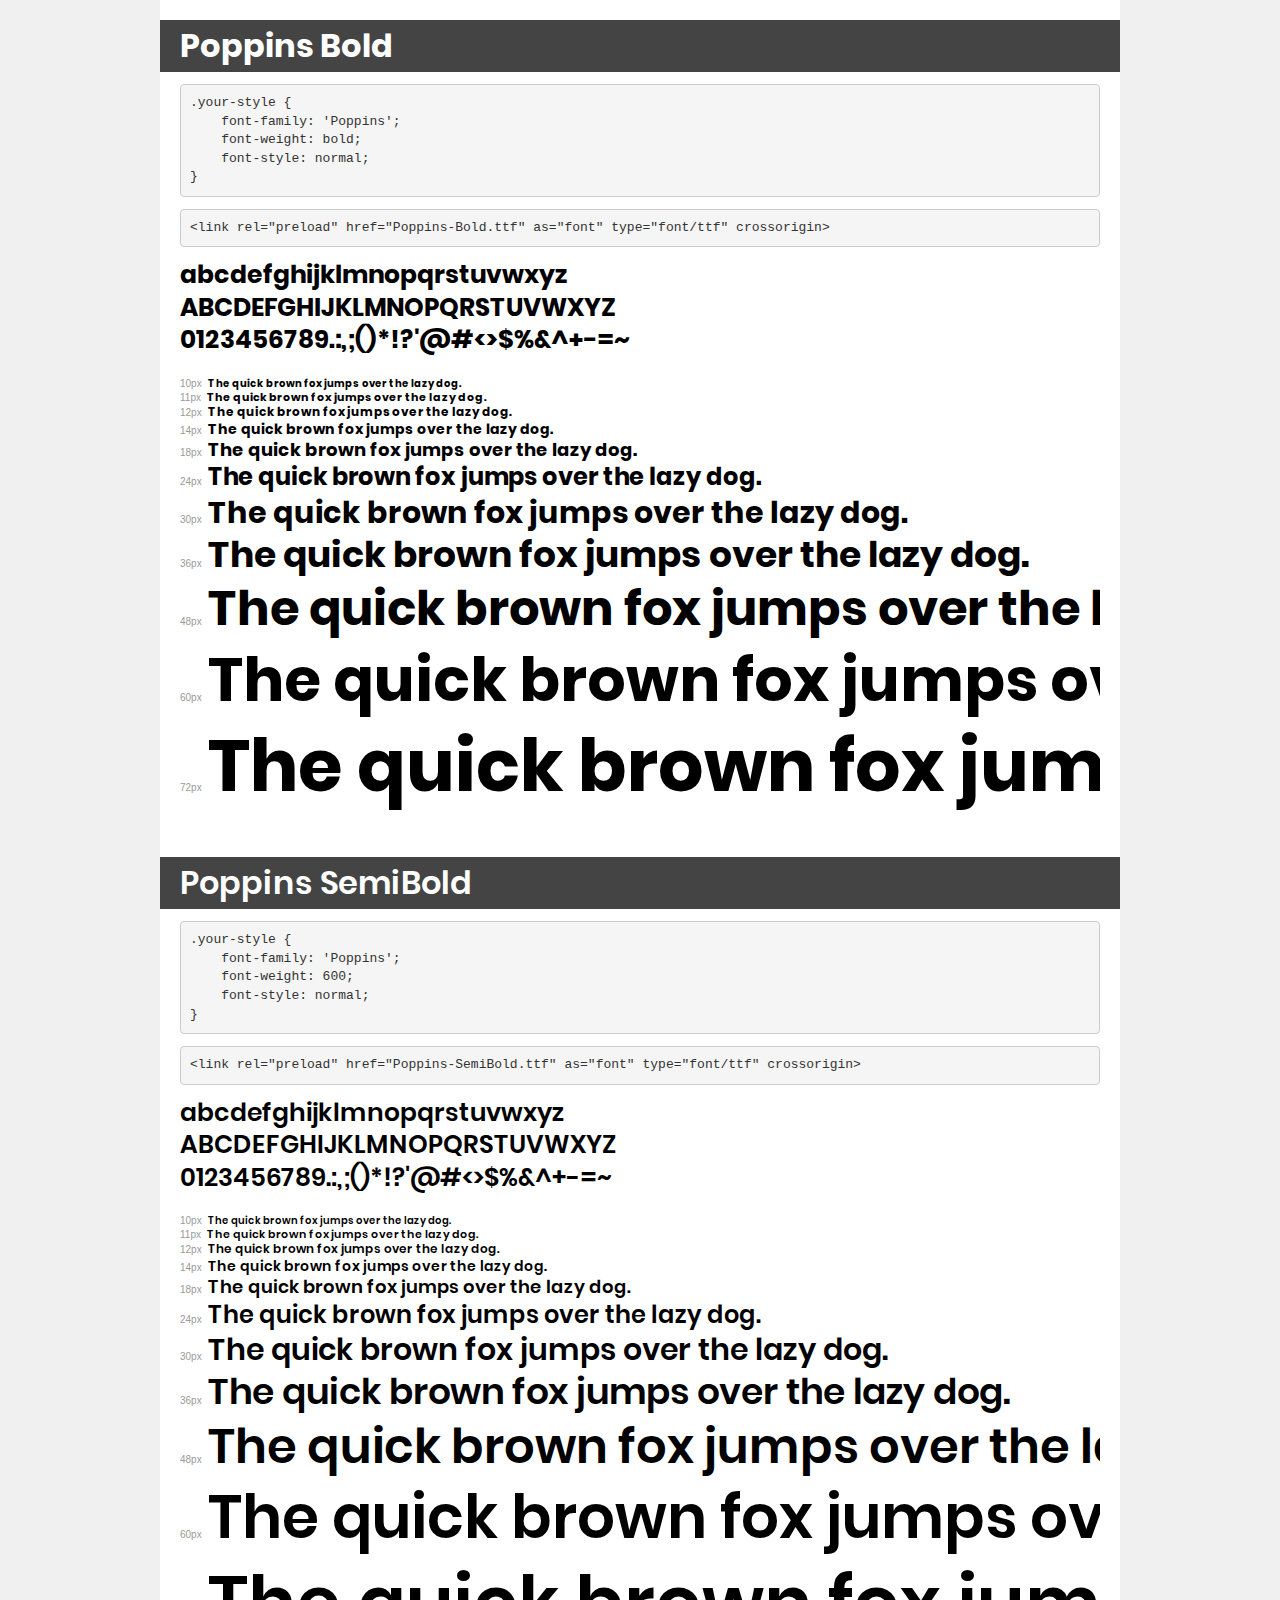
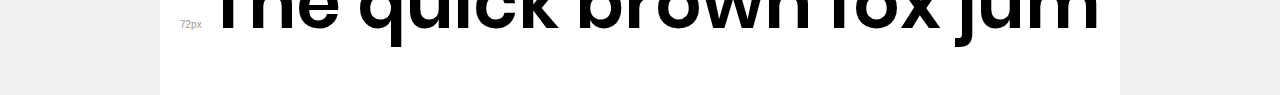
<file: Theband-Usen-Globe/globe/sourcess/font/font-banner/demo.html>
<!DOCTYPE html>
<html lang="en">
<head>
    <meta charset="utf-8">
    <meta http-equiv="X-UA-Compatible" content="IE=edge">
    <meta name="viewport" content="width=device-width, initial-scale=1">
    <meta name="robots" content="noindex, noarchive">
    <meta name="format-detection" content="telephone=no">
    <title>Transfonter demo</title>
    <link href="stylesheet.css" rel="stylesheet">
    <style>
        /*
        http://meyerweb.com/eric/tools/css/reset/
        v2.0 | 20110126
        License: none (public domain)
        */
        html, body, div, span, applet, object, iframe,
        h1, h2, h3, h4, h5, h6, p, blockquote, pre,
        a, abbr, acronym, address, big, cite, code,
        del, dfn, em, img, ins, kbd, q, s, samp,
        small, strike, strong, sub, sup, tt, var,
        b, u, i, center,
        dl, dt, dd, ol, ul, li,
        fieldset, form, label, legend,
        table, caption, tbody, tfoot, thead, tr, th, td,
        article, aside, canvas, details, embed,
        figure, figcaption, footer, header, hgroup,
        menu, nav, output, ruby, section, summary,
        time, mark, audio, video {
            margin: 0;
            padding: 0;
            border: 0;
            font-size: 100%;
            font: inherit;
            vertical-align: baseline;
        }
        /* HTML5 display-role reset for older browsers */
        article, aside, details, figcaption, figure,
        footer, header, hgroup, menu, nav, section {
            display: block;
        }
        body {
            line-height: 1;
        }
        ol, ul {
            list-style: none;
        }
        blockquote, q {
            quotes: none;
        }
        blockquote:before, blockquote:after,
        q:before, q:after {
            content: '';
            content: none;
        }
        table {
            border-collapse: collapse;
            border-spacing: 0;
        }
        /* demo styles */
        body {
            background: #f0f0f0;
            color: #000;
        }
        .page {
            background: #fff;
            width: 920px;
            margin: 0 auto;
            padding: 20px 20px 0 20px;
            overflow: hidden;
        }
        .font-container {
            overflow-x: auto;
            overflow-y: hidden;
            margin-bottom: 40px;
            line-height: 1.3;
            white-space: nowrap;
            padding-bottom: 5px;
        }
        h1 {
            position: relative;
            background: #444;
            font-size: 32px;
            color: #fff;
            padding: 10px 20px;
            margin: 0 -20px 12px -20px;
        }
        .letters {
            font-size: 25px;
            margin-bottom: 20px;
        }
        .s10:before {
            content: '10px';
        }
        .s11:before {
            content: '11px';
        }
        .s12:before {
            content: '12px';
        }
        .s14:before {
            content: '14px';
        }
        .s18:before {
            content: '18px';
        }
        .s24:before {
            content: '24px';
        }
        .s30:before {
            content: '30px';
        }
        .s36:before {
            content: '36px';
        }
        .s48:before {
            content: '48px';
        }
        .s60:before {
            content: '60px';
        }
        .s72:before {
            content: '72px';
        }
        .s10:before, .s11:before, .s12:before, .s14:before,
        .s18:before, .s24:before, .s30:before, .s36:before,
        .s48:before, .s60:before, .s72:before {
            font-family: Arial, sans-serif;
            font-size: 10px;
            font-weight: normal;
            font-style: normal;
            color: #999;
            padding-right: 6px;
        }
        pre {
            display: block;
            padding: 9px;
            margin: 0 0 12px;
            font-family: Monaco, Menlo, Consolas, "Courier New", monospace;
            font-size: 13px;
            line-height: 1.428571429;
            color: #333;
            font-weight: normal;
            font-style: normal;
            background-color: #f5f5f5;
            border: 1px solid #ccc;
            overflow-x: auto;
            border-radius: 4px;
        }
        /* responsive */
        @media (max-width: 959px) {
            .page {
                width: auto;
                margin: 0;
            }
        }
    </style>
</head>
<body>
<div class="page">
    <div class="demo">
        <h1 style="font-family: 'Poppins'; font-weight: bold; font-style: normal;">Poppins Bold</h1>
        <pre title="Usage">.your-style {
    font-family: 'Poppins';
    font-weight: bold;
    font-style: normal;
}</pre>
        <pre title="Preload (optional)">
&lt;link rel=&quot;preload&quot; href=&quot;Poppins-Bold.ttf&quot; as=&quot;font&quot; type=&quot;font/ttf&quot; crossorigin&gt;</pre>
        <div class="font-container" style="font-family: 'Poppins'; font-weight: bold; font-style: normal;">
            <p class="letters">
                abcdefghijklmnopqrstuvwxyz<br>
ABCDEFGHIJKLMNOPQRSTUVWXYZ<br>
                0123456789.:,;()*!?'@#&lt;&gt;$%&^+-=~
            </p>
            <p class="s10" style="font-size: 10px;">The quick brown fox jumps over the lazy dog.</p>
            <p class="s11" style="font-size: 11px;">The quick brown fox jumps over the lazy dog.</p>
            <p class="s12" style="font-size: 12px;">The quick brown fox jumps over the lazy dog.</p>
            <p class="s14" style="font-size: 14px;">The quick brown fox jumps over the lazy dog.</p>
            <p class="s18" style="font-size: 18px;">The quick brown fox jumps over the lazy dog.</p>
            <p class="s24" style="font-size: 24px;">The quick brown fox jumps over the lazy dog.</p>
            <p class="s30" style="font-size: 30px;">The quick brown fox jumps over the lazy dog.</p>
            <p class="s36" style="font-size: 36px;">The quick brown fox jumps over the lazy dog.</p>
            <p class="s48" style="font-size: 48px;">The quick brown fox jumps over the lazy dog.</p>
            <p class="s60" style="font-size: 60px;">The quick brown fox jumps over the lazy dog.</p>
            <p class="s72" style="font-size: 72px;">The quick brown fox jumps over the lazy dog.</p>
        </div>
    </div>

    <div class="demo">
        <h1 style="font-family: 'Poppins'; font-weight: 600; font-style: normal;">Poppins SemiBold</h1>
        <pre title="Usage">.your-style {
    font-family: 'Poppins';
    font-weight: 600;
    font-style: normal;
}</pre>
        <pre title="Preload (optional)">
&lt;link rel=&quot;preload&quot; href=&quot;Poppins-SemiBold.ttf&quot; as=&quot;font&quot; type=&quot;font/ttf&quot; crossorigin&gt;</pre>
        <div class="font-container" style="font-family: 'Poppins'; font-weight: 600; font-style: normal;">
            <p class="letters">
                abcdefghijklmnopqrstuvwxyz<br>
ABCDEFGHIJKLMNOPQRSTUVWXYZ<br>
                0123456789.:,;()*!?'@#&lt;&gt;$%&^+-=~
            </p>
            <p class="s10" style="font-size: 10px;">The quick brown fox jumps over the lazy dog.</p>
            <p class="s11" style="font-size: 11px;">The quick brown fox jumps over the lazy dog.</p>
            <p class="s12" style="font-size: 12px;">The quick brown fox jumps over the lazy dog.</p>
            <p class="s14" style="font-size: 14px;">The quick brown fox jumps over the lazy dog.</p>
            <p class="s18" style="font-size: 18px;">The quick brown fox jumps over the lazy dog.</p>
            <p class="s24" style="font-size: 24px;">The quick brown fox jumps over the lazy dog.</p>
            <p class="s30" style="font-size: 30px;">The quick brown fox jumps over the lazy dog.</p>
            <p class="s36" style="font-size: 36px;">The quick brown fox jumps over the lazy dog.</p>
            <p class="s48" style="font-size: 48px;">The quick brown fox jumps over the lazy dog.</p>
            <p class="s60" style="font-size: 60px;">The quick brown fox jumps over the lazy dog.</p>
            <p class="s72" style="font-size: 72px;">The quick brown fox jumps over the lazy dog.</p>
        </div>
    </div>

</div>
</body>
</html>
</file>
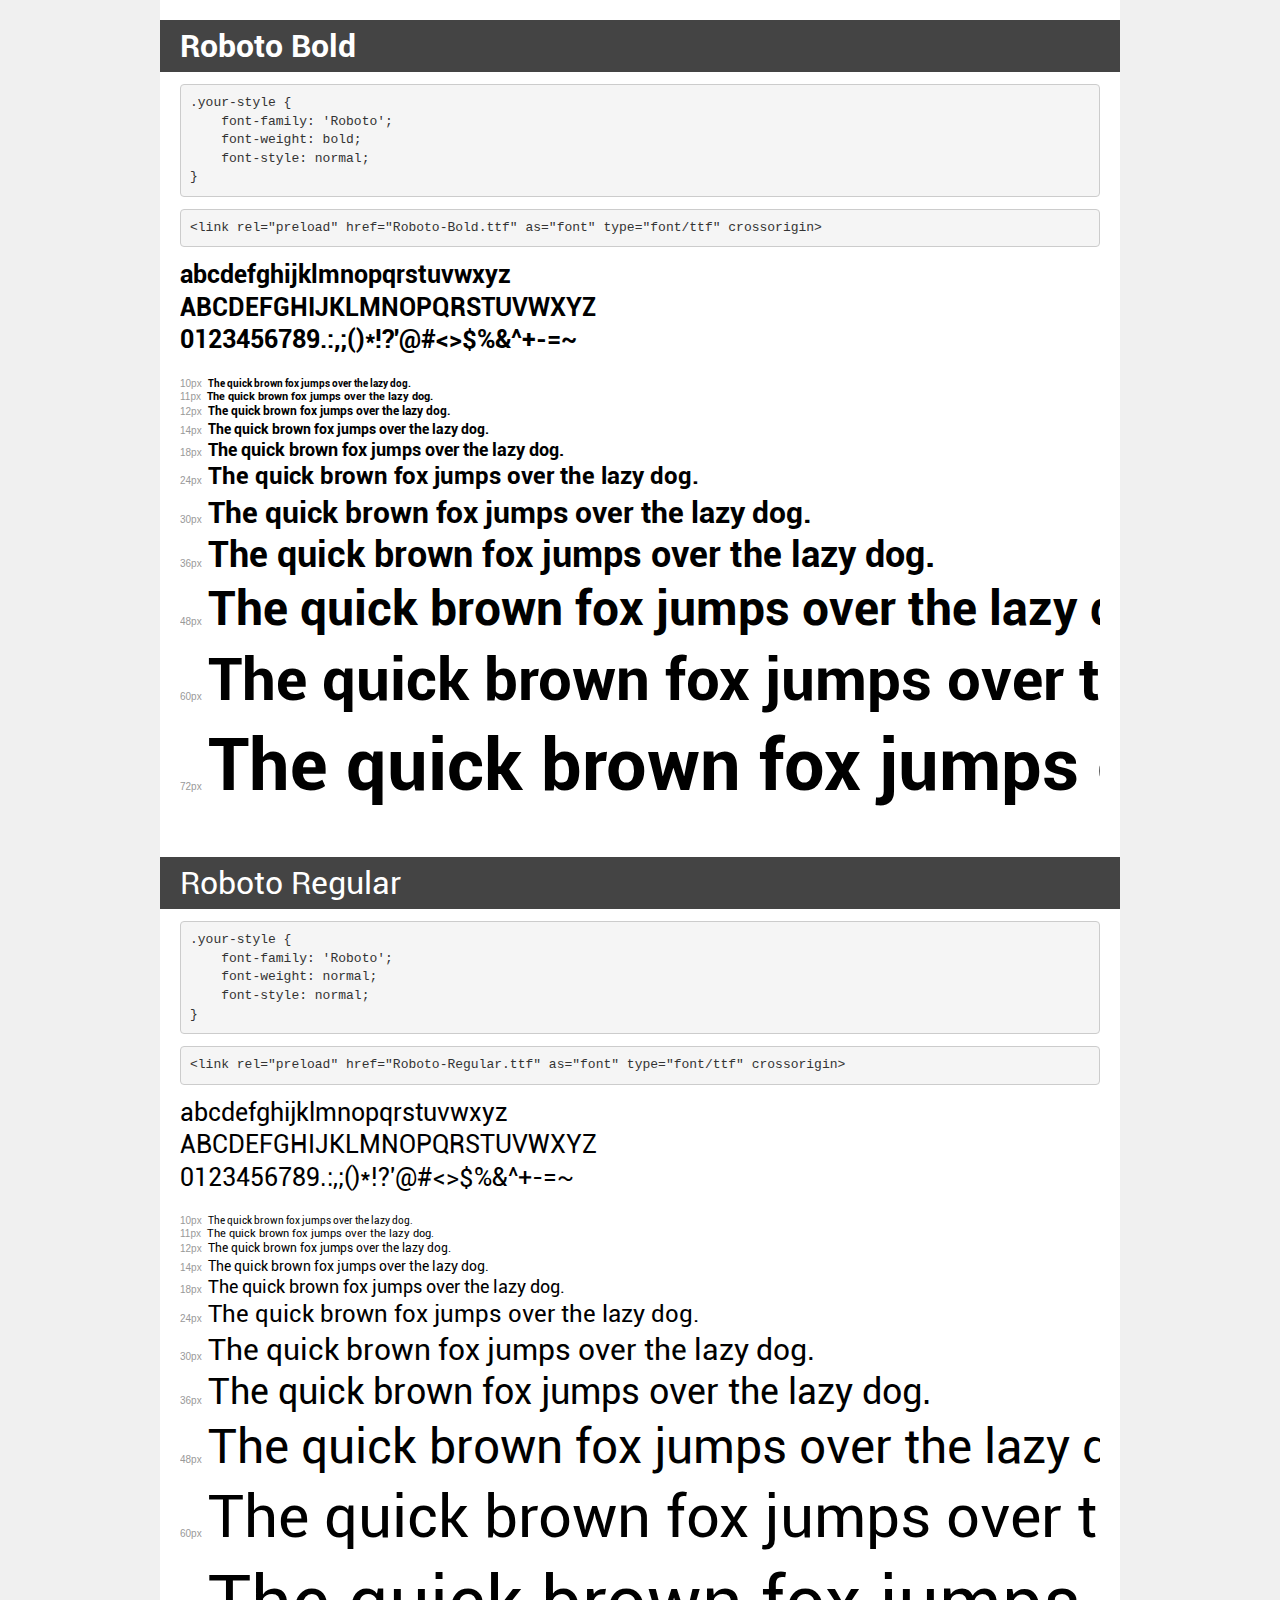
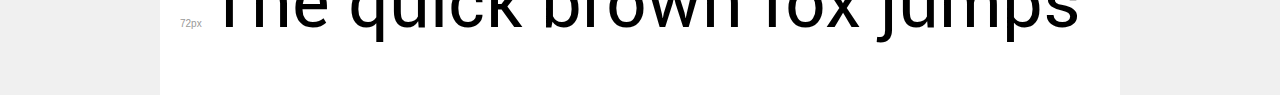
<file: Theband-Usen-Globe/globe/sourcess/font/font-header/demo.html>
<!DOCTYPE html>
<html lang="en">
<head>
    <meta charset="utf-8">
    <meta http-equiv="X-UA-Compatible" content="IE=edge">
    <meta name="viewport" content="width=device-width, initial-scale=1">
    <meta name="robots" content="noindex, noarchive">
    <meta name="format-detection" content="telephone=no">
    <title>Transfonter demo</title>
    <link href="stylesheet.css" rel="stylesheet">
    <style>
        /*
        http://meyerweb.com/eric/tools/css/reset/
        v2.0 | 20110126
        License: none (public domain)
        */
        html, body, div, span, applet, object, iframe,
        h1, h2, h3, h4, h5, h6, p, blockquote, pre,
        a, abbr, acronym, address, big, cite, code,
        del, dfn, em, img, ins, kbd, q, s, samp,
        small, strike, strong, sub, sup, tt, var,
        b, u, i, center,
        dl, dt, dd, ol, ul, li,
        fieldset, form, label, legend,
        table, caption, tbody, tfoot, thead, tr, th, td,
        article, aside, canvas, details, embed,
        figure, figcaption, footer, header, hgroup,
        menu, nav, output, ruby, section, summary,
        time, mark, audio, video {
            margin: 0;
            padding: 0;
            border: 0;
            font-size: 100%;
            font: inherit;
            vertical-align: baseline;
        }
        /* HTML5 display-role reset for older browsers */
        article, aside, details, figcaption, figure,
        footer, header, hgroup, menu, nav, section {
            display: block;
        }
        body {
            line-height: 1;
        }
        ol, ul {
            list-style: none;
        }
        blockquote, q {
            quotes: none;
        }
        blockquote:before, blockquote:after,
        q:before, q:after {
            content: '';
            content: none;
        }
        table {
            border-collapse: collapse;
            border-spacing: 0;
        }
        /* demo styles */
        body {
            background: #f0f0f0;
            color: #000;
        }
        .page {
            background: #fff;
            width: 920px;
            margin: 0 auto;
            padding: 20px 20px 0 20px;
            overflow: hidden;
        }
        .font-container {
            overflow-x: auto;
            overflow-y: hidden;
            margin-bottom: 40px;
            line-height: 1.3;
            white-space: nowrap;
            padding-bottom: 5px;
        }
        h1 {
            position: relative;
            background: #444;
            font-size: 32px;
            color: #fff;
            padding: 10px 20px;
            margin: 0 -20px 12px -20px;
        }
        .letters {
            font-size: 25px;
            margin-bottom: 20px;
        }
        .s10:before {
            content: '10px';
        }
        .s11:before {
            content: '11px';
        }
        .s12:before {
            content: '12px';
        }
        .s14:before {
            content: '14px';
        }
        .s18:before {
            content: '18px';
        }
        .s24:before {
            content: '24px';
        }
        .s30:before {
            content: '30px';
        }
        .s36:before {
            content: '36px';
        }
        .s48:before {
            content: '48px';
        }
        .s60:before {
            content: '60px';
        }
        .s72:before {
            content: '72px';
        }
        .s10:before, .s11:before, .s12:before, .s14:before,
        .s18:before, .s24:before, .s30:before, .s36:before,
        .s48:before, .s60:before, .s72:before {
            font-family: Arial, sans-serif;
            font-size: 10px;
            font-weight: normal;
            font-style: normal;
            color: #999;
            padding-right: 6px;
        }
        pre {
            display: block;
            padding: 9px;
            margin: 0 0 12px;
            font-family: Monaco, Menlo, Consolas, "Courier New", monospace;
            font-size: 13px;
            line-height: 1.428571429;
            color: #333;
            font-weight: normal;
            font-style: normal;
            background-color: #f5f5f5;
            border: 1px solid #ccc;
            overflow-x: auto;
            border-radius: 4px;
        }
        /* responsive */
        @media (max-width: 959px) {
            .page {
                width: auto;
                margin: 0;
            }
        }
    </style>
</head>
<body>
<div class="page">
    <div class="demo">
        <h1 style="font-family: 'Roboto'; font-weight: bold; font-style: normal;">Roboto Bold</h1>
        <pre title="Usage">.your-style {
    font-family: 'Roboto';
    font-weight: bold;
    font-style: normal;
}</pre>
        <pre title="Preload (optional)">
&lt;link rel=&quot;preload&quot; href=&quot;Roboto-Bold.ttf&quot; as=&quot;font&quot; type=&quot;font/ttf&quot; crossorigin&gt;</pre>
        <div class="font-container" style="font-family: 'Roboto'; font-weight: bold; font-style: normal;">
            <p class="letters">
                abcdefghijklmnopqrstuvwxyz<br>
ABCDEFGHIJKLMNOPQRSTUVWXYZ<br>
                0123456789.:,;()*!?'@#&lt;&gt;$%&^+-=~
            </p>
            <p class="s10" style="font-size: 10px;">The quick brown fox jumps over the lazy dog.</p>
            <p class="s11" style="font-size: 11px;">The quick brown fox jumps over the lazy dog.</p>
            <p class="s12" style="font-size: 12px;">The quick brown fox jumps over the lazy dog.</p>
            <p class="s14" style="font-size: 14px;">The quick brown fox jumps over the lazy dog.</p>
            <p class="s18" style="font-size: 18px;">The quick brown fox jumps over the lazy dog.</p>
            <p class="s24" style="font-size: 24px;">The quick brown fox jumps over the lazy dog.</p>
            <p class="s30" style="font-size: 30px;">The quick brown fox jumps over the lazy dog.</p>
            <p class="s36" style="font-size: 36px;">The quick brown fox jumps over the lazy dog.</p>
            <p class="s48" style="font-size: 48px;">The quick brown fox jumps over the lazy dog.</p>
            <p class="s60" style="font-size: 60px;">The quick brown fox jumps over the lazy dog.</p>
            <p class="s72" style="font-size: 72px;">The quick brown fox jumps over the lazy dog.</p>
        </div>
    </div>

    <div class="demo">
        <h1 style="font-family: 'Roboto'; font-weight: normal; font-style: normal;">Roboto Regular</h1>
        <pre title="Usage">.your-style {
    font-family: 'Roboto';
    font-weight: normal;
    font-style: normal;
}</pre>
        <pre title="Preload (optional)">
&lt;link rel=&quot;preload&quot; href=&quot;Roboto-Regular.ttf&quot; as=&quot;font&quot; type=&quot;font/ttf&quot; crossorigin&gt;</pre>
        <div class="font-container" style="font-family: 'Roboto'; font-weight: normal; font-style: normal;">
            <p class="letters">
                abcdefghijklmnopqrstuvwxyz<br>
ABCDEFGHIJKLMNOPQRSTUVWXYZ<br>
                0123456789.:,;()*!?'@#&lt;&gt;$%&^+-=~
            </p>
            <p class="s10" style="font-size: 10px;">The quick brown fox jumps over the lazy dog.</p>
            <p class="s11" style="font-size: 11px;">The quick brown fox jumps over the lazy dog.</p>
            <p class="s12" style="font-size: 12px;">The quick brown fox jumps over the lazy dog.</p>
            <p class="s14" style="font-size: 14px;">The quick brown fox jumps over the lazy dog.</p>
            <p class="s18" style="font-size: 18px;">The quick brown fox jumps over the lazy dog.</p>
            <p class="s24" style="font-size: 24px;">The quick brown fox jumps over the lazy dog.</p>
            <p class="s30" style="font-size: 30px;">The quick brown fox jumps over the lazy dog.</p>
            <p class="s36" style="font-size: 36px;">The quick brown fox jumps over the lazy dog.</p>
            <p class="s48" style="font-size: 48px;">The quick brown fox jumps over the lazy dog.</p>
            <p class="s60" style="font-size: 60px;">The quick brown fox jumps over the lazy dog.</p>
            <p class="s72" style="font-size: 72px;">The quick brown fox jumps over the lazy dog.</p>
        </div>
    </div>

</div>
</body>
</html>
</file>
<file: Theband-Usen-Globe/globe/sourcess/font/font-banner/stylesheet.css>
@font-face {
    font-family: 'Poppins';
    src: url('Poppins-Bold.ttf') format('truetype');
    font-weight: bold;
    font-style: normal;
    font-display: swap;
}

@font-face {
    font-family: 'Poppins';
    src: url('Poppins-SemiBold.ttf') format('truetype');
    font-weight: 600;
    font-style: normal;
    font-display: swap;
}
</file>
<file: Theband-Usen-Globe/globe/sourcess/font/font-header/stylesheet.css>
@font-face {
    font-family: 'Roboto';
    src: url('Roboto-Bold.ttf') format('truetype');
    font-weight: bold;
    font-style: normal;
    font-display: swap;
}

@font-face {
    font-family: 'Roboto';
    src: url('Roboto-Regular.ttf') format('truetype');
    font-weight: normal;
    font-style: normal;
    font-display: swap;
}
</file>
